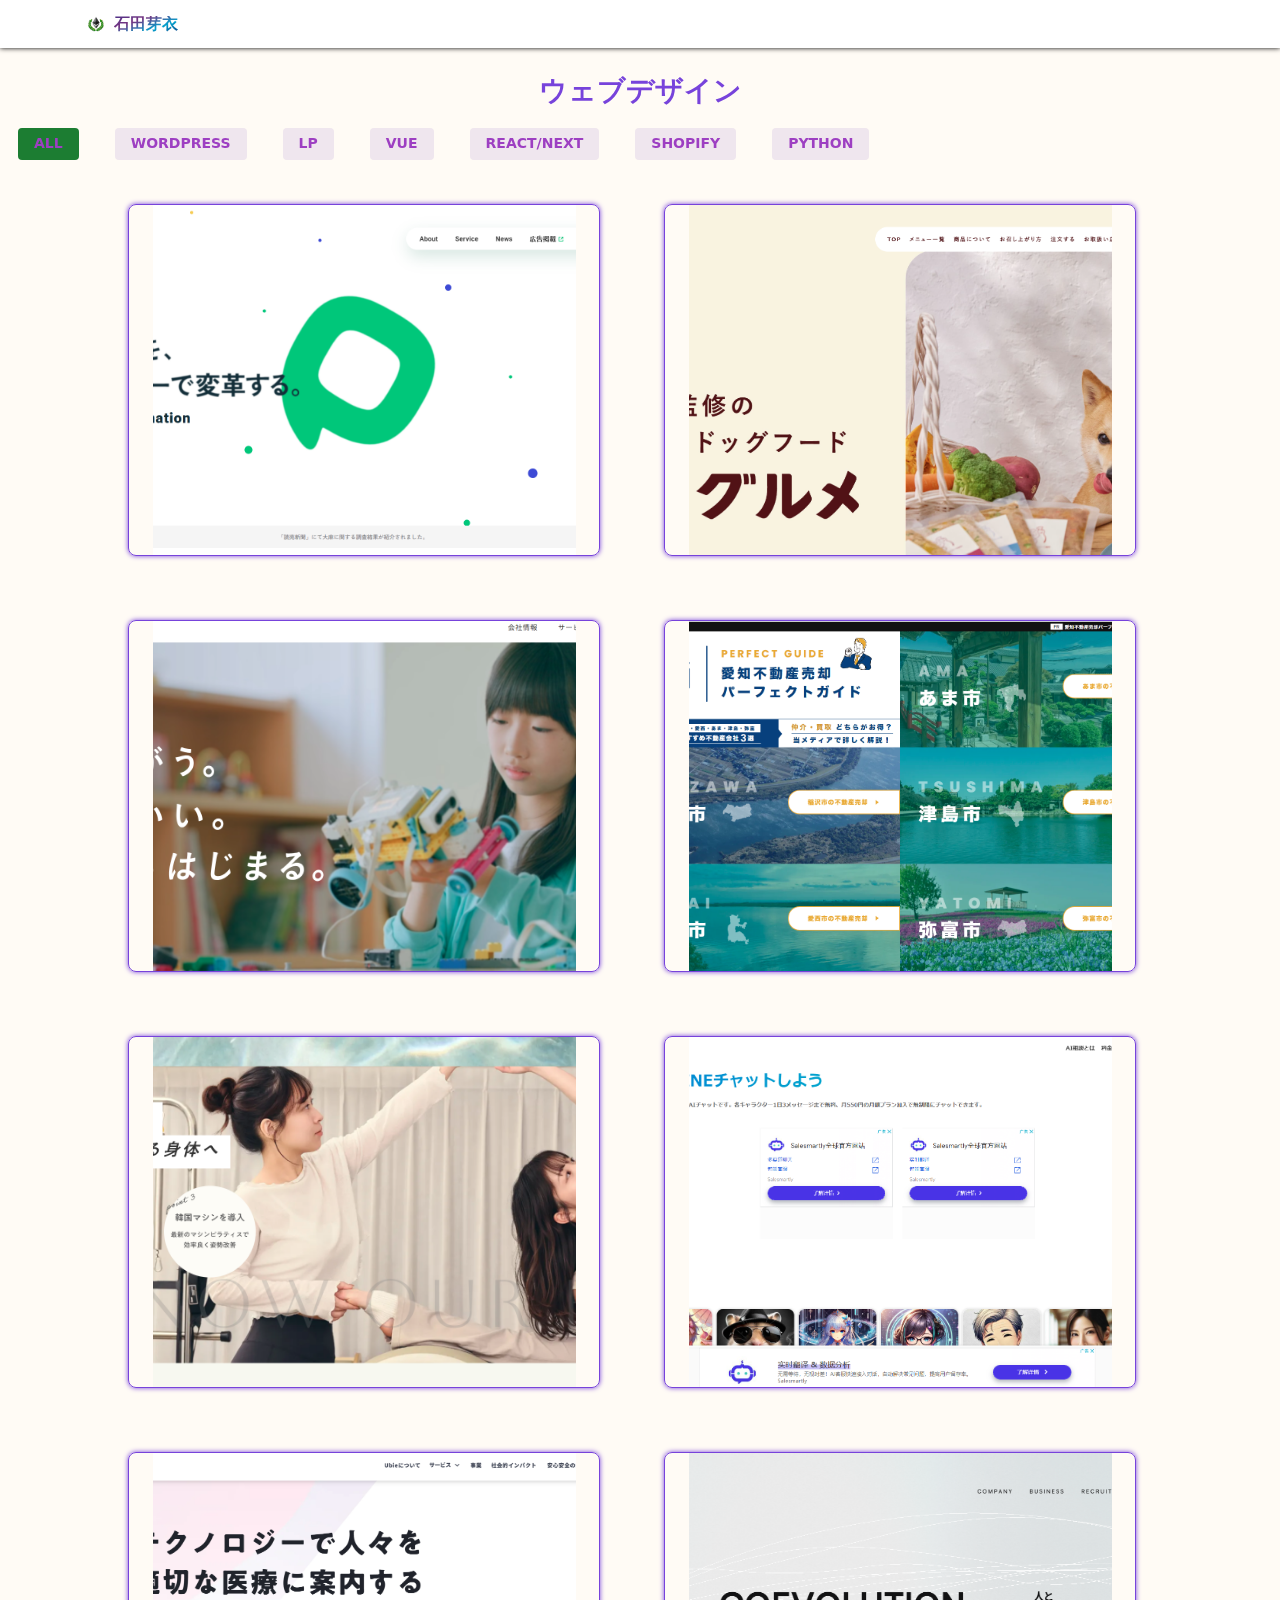
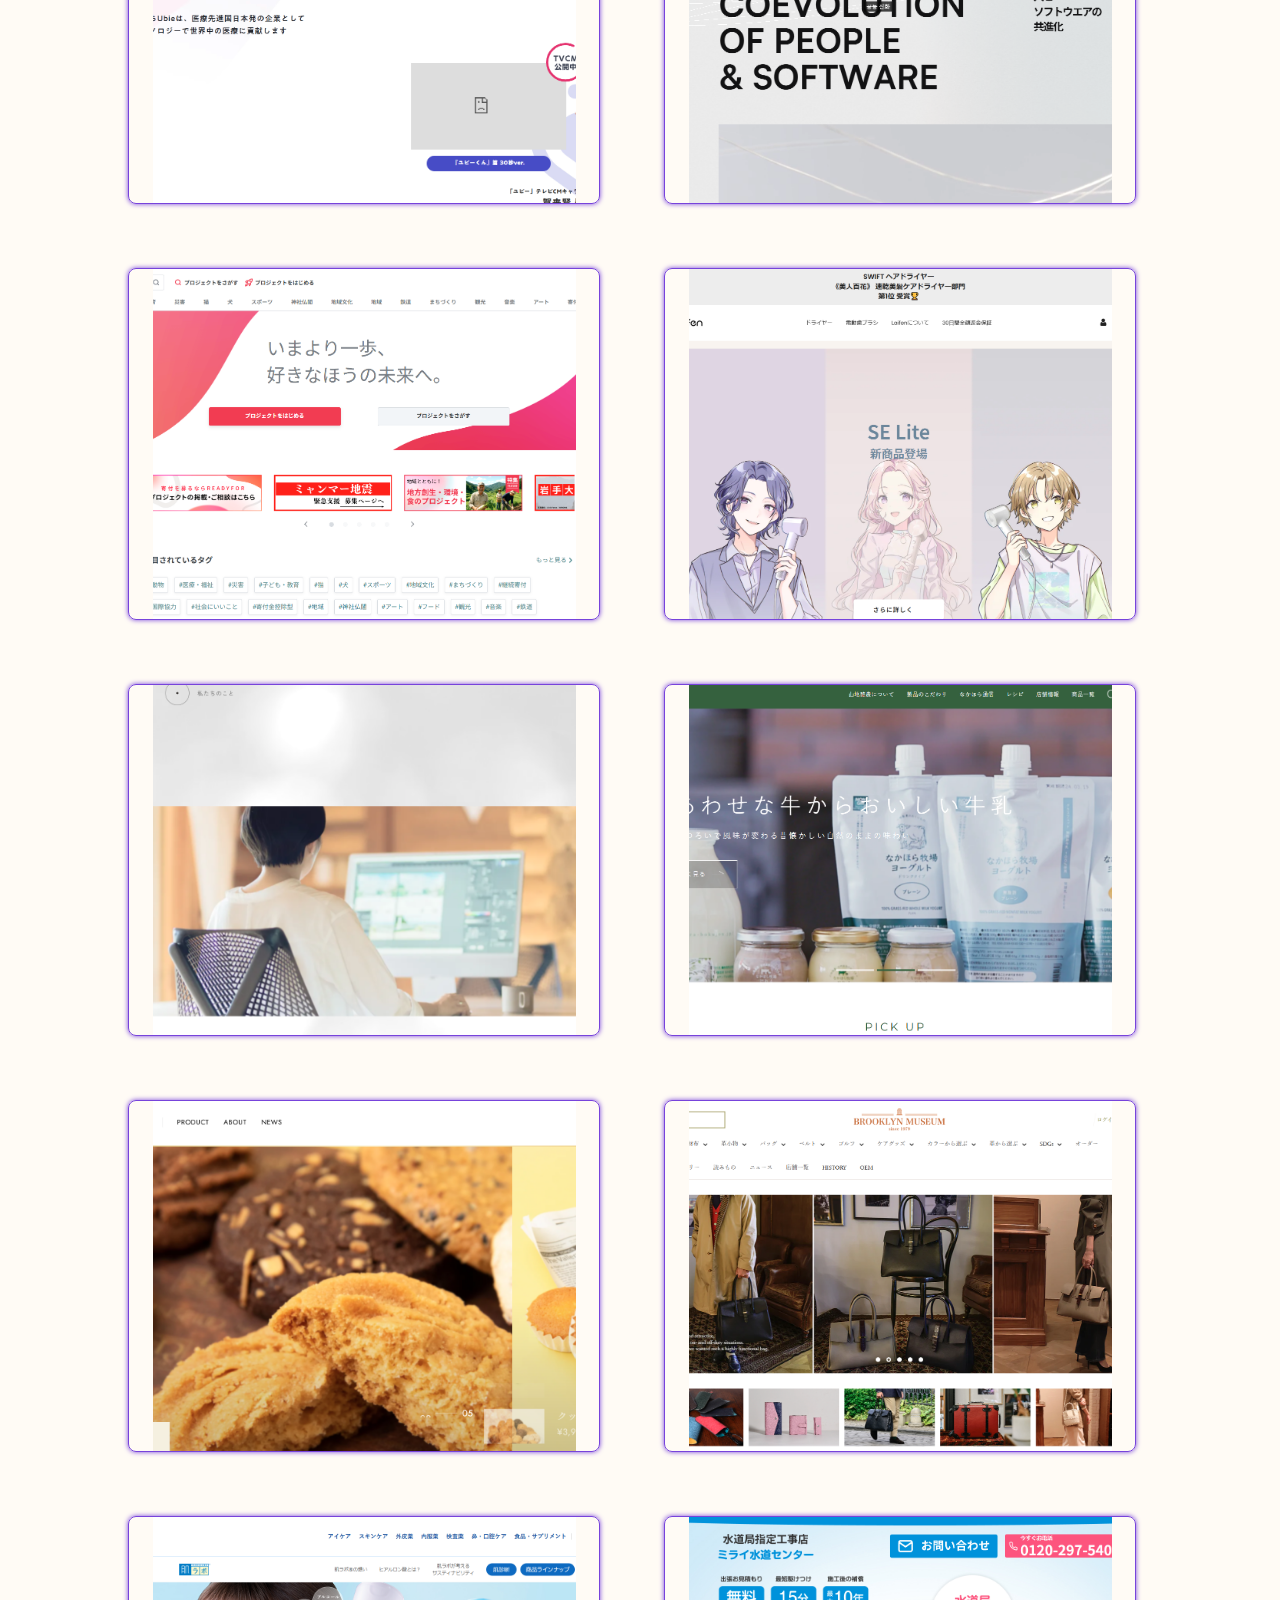
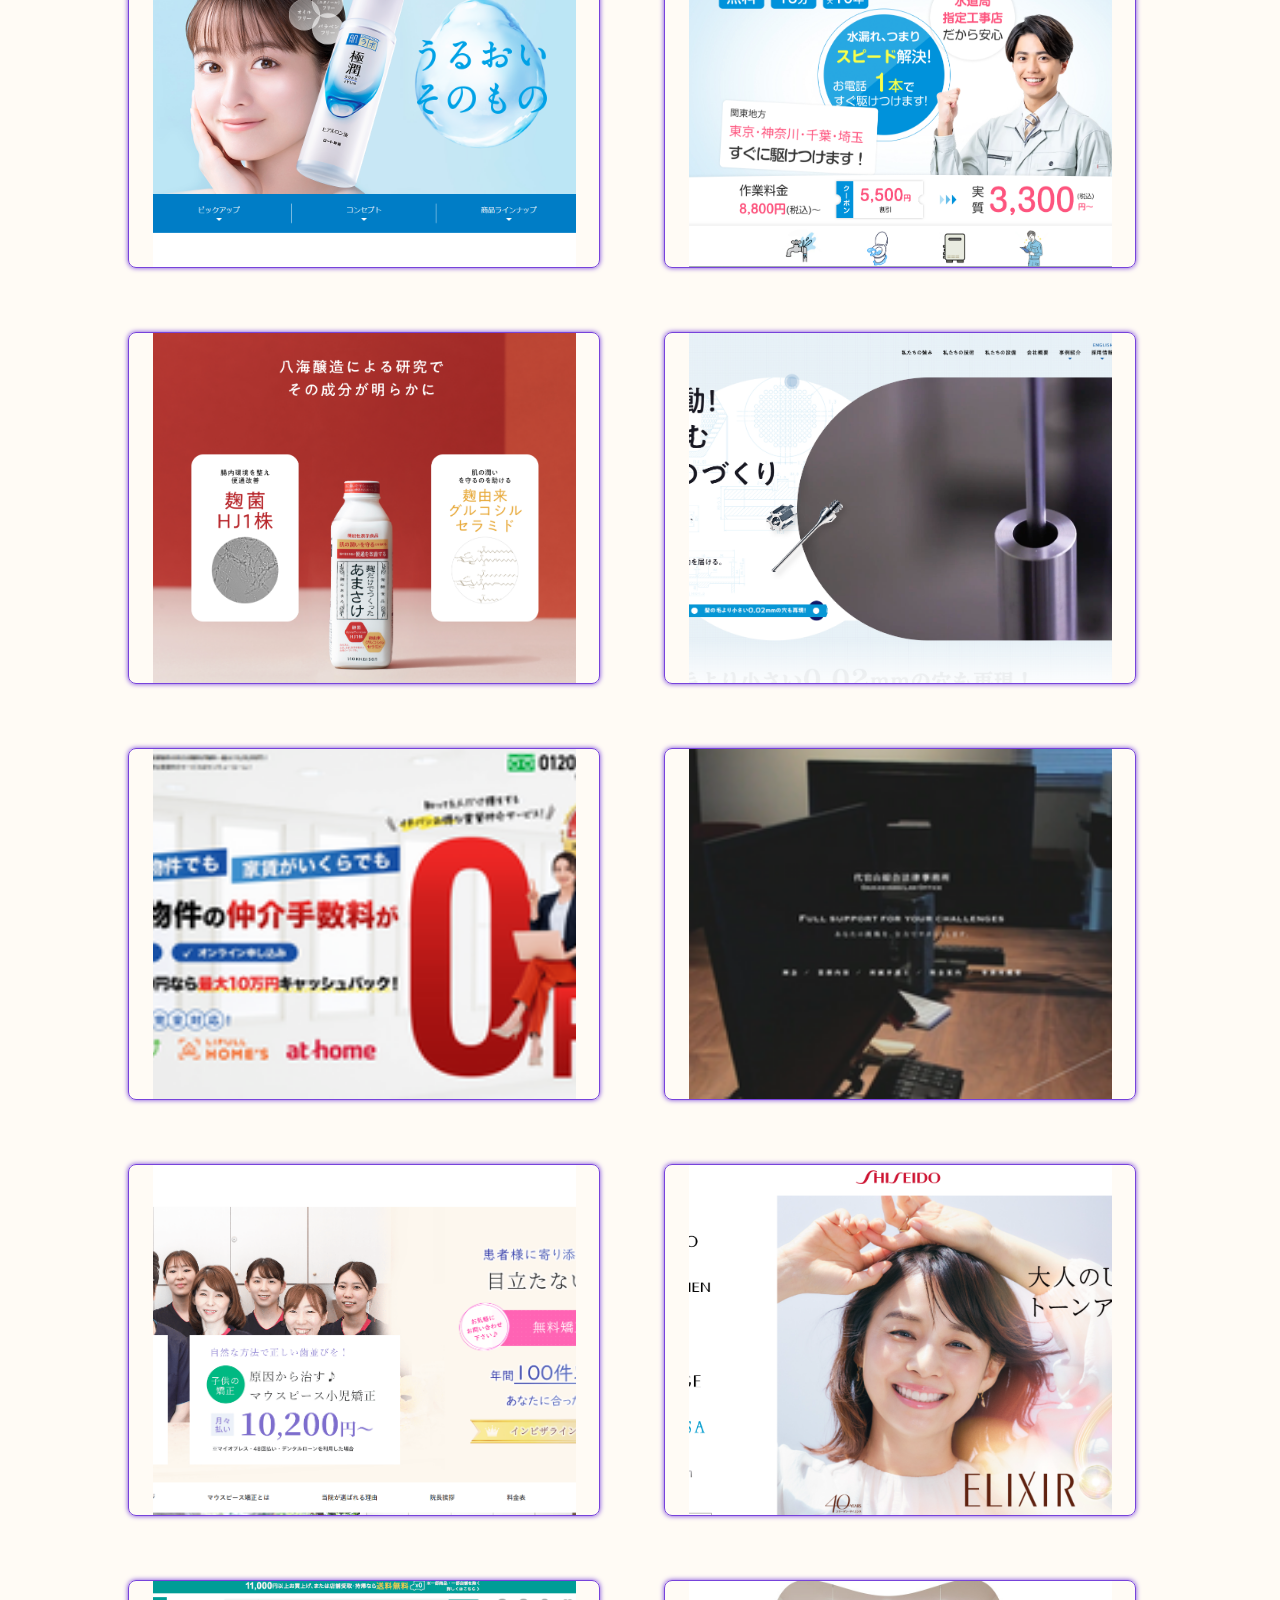
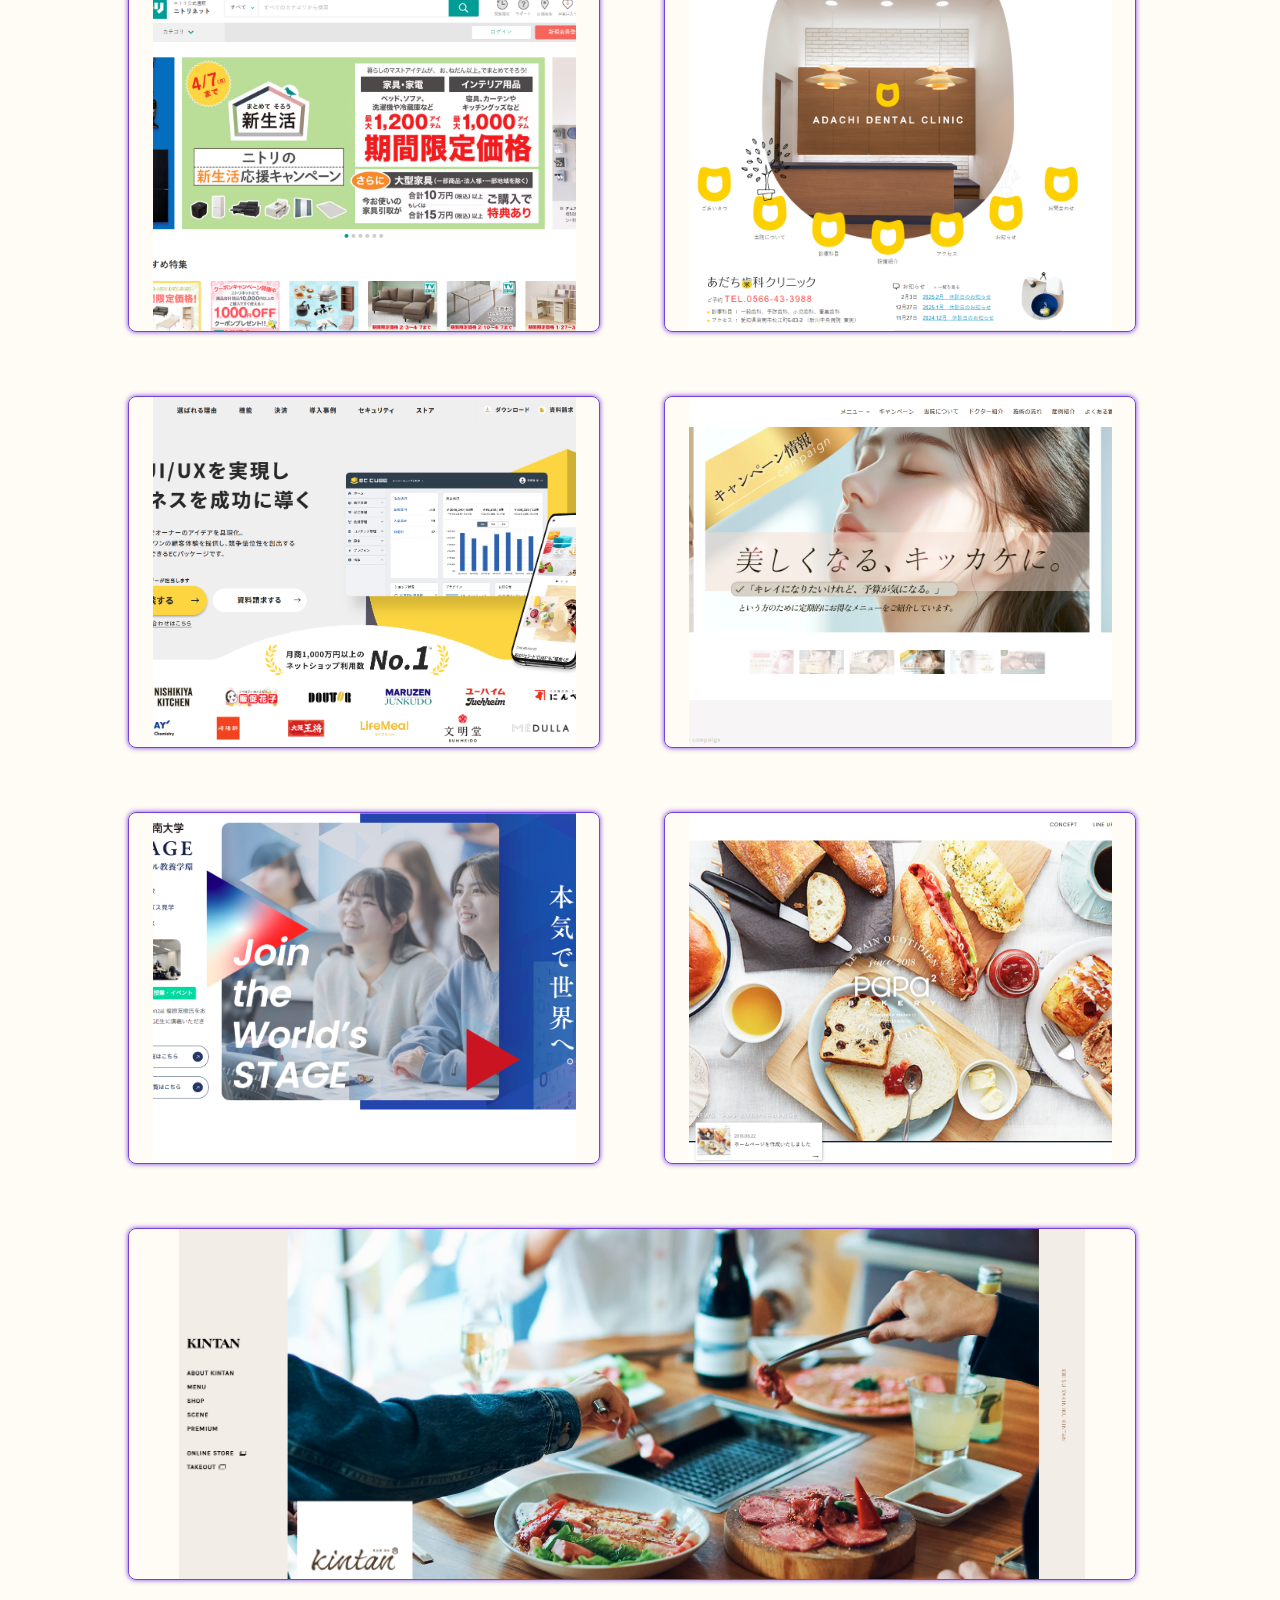
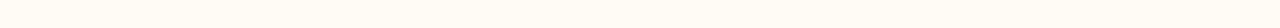
<file: Frontend.html>
<!DOCTYPE html>
<html lang="en">
<head>
    <meta charset="UTF-8">
    <meta http-equiv="X-UA-Compatible" content="IE=edge">
    <meta name="viewport" content="width=device-width, initial-scale=1.0">
    <title>ポートフォリオウェブサイト</title>
      <!--Main CSS-->
      <link rel="stylesheet" href="assets/CSS/Lp.css">
      <link rel="shortcut icon" href="assets/IMG/favicon .png" type="image/x-icon">
</head>
<body>
     <!--Header Section-->
     <header>

        <nav class="nav">
            <div class="nav-container">
                <a href="./index.html" class="nav-brand">
                    <img src="assets/IMG/favicon .png" alt="logo">
                    <h2>石田<span>芽衣</span></h2>
                    <button id="darkModeToggle" class="dark-togler"><i class="fa-solid fa-moon"></i></button>
                </a>
               
        </nav>
    </header>
    <!--Header Section End-->
    <!--Project Section-->
    <div class="main-project">
        <div class="main-Section-heading">
            <h2>ウェブデザイン</h2>
        </div>

        <ul id="portfolio-flters">
            <li data-filter="*" class="filter-active">All</li>
            <li data-filter=".filter-wordpress">WordPress</li>
            <li data-filter=".filter-LP">LP</li>
            <li data-filter=".filter-vue">Vue</li>
            <li data-filter=".filter-react">React/Next</li>
            <li data-filter=".filter-shopify">Shopify</li>
            <li data-filter=".filter-python">Python</li>
        </ul>

        <div class="main-project-inner">
            <div class="main-project-div">

                <div class="main-project-div-inner filter-vue" data-set="Vue">
                    <div class="main-project-div-inner-img">
                        <img src="assets/IMG/Vue,Nuxt/httpscorp.penmark.jp.png" alt="">
                    </div>
                    <div class="main-project-div-inner-data">
                        <div class="main-project-div-inner-data-h2">
                            <h2>「Penmark」のコーポレートサイト</h2>
                        </div>
                        <div class="main-project-div-inner-data-caption">
                            <p>明るいグラフィックと色使いで親しみやすさと活気を演出しつつ、

                                クリーン＆構造化されたレイアウトで信頼感と情報の視認性を両立。
                                
                                特に、**「サービスイメージ→実利用UI→実績数値」**の順でユーザーの納得を誘導する、スマートな導線設計が光ります。 </p>
                        </div>
                        <div class="main-project-div-inner-data-btn">
                            <a href="https://corp.penmark.jp/"><button>さらに詳しく</button></a>
                        </div>
                    </div>
                </div>

                <div class="main-project-div-inner filter-vue" data-set="Vue">
                    <div class="main-project-div-inner-img">
                        <img src="assets/IMG/Vue,Nuxt/v1.png" alt="">
                    </div>
                    <div class="main-project-div-inner-data">
                        <div class="main-project-div-inner-data-h2">
                            <h2>「CoCoGourmet」の公式英語サイト</h2>
                        </div>
                        <div class="main-project-div-inner-data-caption">
                            <p>暖かさ+安心感 自然素材イメージの色合いで、個用の手作りフードに似合います。
                                情報の明確性の読みやすさに焦点を当てたテキストと画像レイアウト、
                                導線最適化購入・FAQ・商品メニューへのアクセスが直感的に設計された。
                                ブランドに合ったUI自然派・安心感・品質の三拍子が視覚スタイルにも反映されている。</p>
                        </div>
                        <div class="main-project-div-inner-data-btn">
                            <a href="https://coco-gourmet.com/"><button>さらに詳しく</button></a>
                        </div>
                    </div>
                </div>
                <div class="main-project-div-inner filter-vue" data-set="Vue">
                    <div class="main-project-div-inner-img">
                        <img src="assets/IMG/Vue,Nuxt/httpslitalico.co.jp.png" alt="">
                    </div>
                    <div class="main-project-div-inner-data">
                        <div class="main-project-div-inner-data-h2">
                            <h2>「LITALICO」のコーポレートサイト</h2>
                        </div>
                        <div class="main-project-div-inner-data-caption">
                            <p>ミッション・理念が“人を中心”に設計された構成とビジュアルで直感的に伝わる。

                                多彩なアクセントカラーを用いて親しみや包摂性を演出しつつ、白背景と整然としたレイアウトで信頼感と清潔感を両立。
                                
                                ビジネス特徴である「実店舗 × ICT × メディア」の複合サービスも、画面のスクリーンショットや要素配置で巧みに構造化。</p>
                        </div>
                        <div class="main-project-div-inner-data-btn">
                            <a href="https://litalico.co.jp/"><button>さらに詳しく</button></a>
                        </div>
                    </div>
                </div>

                <div class="main-project-div-inner filter-vue" data-set="Vue">
                    <div class="main-project-div-inner-img">
                        <img src="assets/IMG/Vue,Nuxt/v4.png" alt="">
                    </div>
                    <div class="main-project-div-inner-data">
                        <div class="main-project-div-inner-data-h2">
                            <h2>愛知の不動産売買サイト</h2>
                        </div>
                        <div class="main-project-div-inner-data-caption">
                            <p>信頼性と使いやすさの両立：淡基調＋落ち着いたアクセントカラー</p>
                        </div>
                        <div class="main-project-div-inner-data-btn">
                            <a href="https://aichiarea-realestatesale.net/"><button>さらに詳しく</button></a>
                        </div>
                    </div>
                </div>

                <div class="main-project-div-inner filter-vue" data-set="Vue">
                    <div class="main-project-div-inner-img">
                        <img src="assets/IMG/Vue,Nuxt/v5.png" alt="">
                    </div>
                    <div class="main-project-div-inner-data">
                        <div class="main-project-div-inner-data-h2">
                            <h2>「Medy Pilates」のウェブサイト</h2>
                        </div>
                        <div class="main-project-div-inner-data-caption">
                            <p>リッチなファーストビューとミニマリストデザインの組み合わせで、ラグジュアリー感と清潔感を両立
                                ユーザーの視線を全般的に把握し、スクロール後は順序設定した情報導線で申請に導く設計をしています。
                                
                                自宅でスタジオに行く前の期待感をビジュアルと空間設計で先取りできるデザインです。</p>
                        </div>
                        <div class="main-project-div-inner-data-btn">
                            <a href="https://medy-pilates.com/"><button>さらに詳しく</button></a>
                        </div>
                    </div>
                </div>
                <div class="main-project-div-inner filter-vue" data-set="Vue">
                    <div class="main-project-div-inner-img">
                        <img src="assets/IMG/Vue,Nuxt/v7.png" alt="">
                    </div>
                    <div class="main-project-div-inner-data">
                        <div class="main-project-div-inner-data-h2">
                            <h2>AI相談サイト</h2>
                        </div>
                        <div class="main-project-div-inner-data-caption">
                            <p>親しみやすくポップな印象ながら、強調配色でAIチャット相談のエッジ感も両立。

                                インフォグラフィカルなUI構成で、「まず何から相談する？」という選びやすさが主軸。
                                
                                ファーストビューで即理解＆導線構造が明確で、コンバージョン設計が意図的に組まれています。</p>
                        </div>
                        <div class="main-project-div-inner-data-btn">
                            <a href="https://aisodan.com/#google_vignette"><button>さらに詳しく</button></a>
                        </div>
                    </div>
                </div>

                <div class="main-project-div-inner filter-react" data-set="React">
                    <div class="main-project-div-inner-img">
                        <img src="assets/IMG/React,Next/n1.png" alt="">
                    </div>
                    <div class="main-project-div-inner-data">
                        <div class="main-project-div-inner-data-h2">
                            <h2> Nextサイト </h2>
                        </div>
                        <div class="main-project-div-inner-data-caption">
                            <p>特徴：柔らかさ＋テクノロジー感が融合したデザイン。

                                構成のわかりやすさやUXにも注力しており、特にフォームやLPデザインが秀逸です。</p>
                        </div>
                        <div class="main-project-div-inner-data-btn">
                            <a href="https://ubie.life/"><button>さらに詳しく</button></a>
                        </div>
                    </div>
                </div>
                <div class="main-project-div-inner filter-react" data-set="React">
                    <div class="main-project-div-inner-img">
                        <img src="assets/IMG/React,Next/n2.png" alt="">
                    </div>
                    <div class="main-project-div-inner-data">
                        <div class="main-project-div-inner-data-h2">
                            <h2> Nextサイト</h2>
                        </div>
                        <div class="main-project-div-inner-data-caption">
                            <p>特徴：AIを扱うテック企業。直線的・グラデーション的なビジュアル、洗練された動き。

                                技術感 × 洗練 × シンプルナビゲーション</p>
                        </div>
                        <div class="main-project-div-inner-data-btn">
                            <a href="https://www.pkshatech.com/"><button>さらに詳しく</button></a>
                        </div>
                    </div>
                </div>
                <div class="main-project-div-inner filter-react" data-set="React">
                    <div class="main-project-div-inner-img">
                        <img src="assets/IMG/React,Next/r4-1.png" alt="">
                    </div>
                    <div class="main-project-div-inner-data">
                        <div class="main-project-div-inner-data-h2">
                            <h2> Readyfor（レディフォー） のウェブサイト</h2>
                        </div>
                        <div class="main-project-div-inner-data-caption">
                            <p>Readyfor.jp は、誠実さ・共感・行動を促すUI設計に重きを置いたサイトです。多くの支援を得るために「信頼感を醸成しつつ、行動しやすい導線設計」が巧みに整えられています。</p>
                        </div>
                        <div class="main-project-div-inner-data-btn">
                            <a href="https://readyfor.jp/"><button>さらに詳しく</button></a>
                        </div>
                    </div>
                </div>

                <div class="main-project-div-inner filter-react" data-set="React">
                    <div class="main-project-div-inner-img">
                        <img src="assets/IMG/React,Next/r1.png" alt="">
                    </div>
                    <div class="main-project-div-inner-data">
                        <div class="main-project-div-inner-data-h2">
                            <h2>Laifen（ライフェン）」の日本公式サイト</h2>
                        </div>
                        <div class="main-project-div-inner-data-caption">
                            <p>このサイトは、DysonやAnkerといったブランドと同様に、テクノロジーに精通し、デザインに敏感な消費者向けに作られた、プレミアムでミニマルなデザイン美学を反映しています。</p>
                        </div>
                        <div class="main-project-div-inner-data-btn">
                            <a href="https://jp.laifentech.com/"><button>さらに詳しく</button></a>
                        </div>
                    </div>
                </div>
                <div class="main-project-div-inner filter-react" data-set="React">
                    <div class="main-project-div-inner-img">
                        <img src="assets/IMG/React,Next/httpswww.mitonedesign.jp.png" alt="">
                    </div>
                    <div class="main-project-div-inner-data">
                        <div class="main-project-div-inner-data-h2">
                            <h2>ミトネデザイン公式サイト</h2>
                        </div>
                        <div class="main-project-div-inner-data-caption">
                            <p>自然体・温かみ・誠実さを大切にしたブランディングサイト,

                                「デザイン会社らしくない」静かな表現で信頼感と人間味を伝えている,
                                
                                地域と人に寄り添った、ゆっくり読ませる構成と文章設計</p>
                        </div>
                        <div class="main-project-div-inner-data-btn">
                            <a href="https://www.mitonedesign.jp/"><button>さらに詳しく</button></a>
                        </div>
                    </div>
                </div>

                
                <div class="main-project-div-inner filter-shopify" data-set="Shopify">
                    <div class="main-project-div-inner-img">
                        <img src="assets/IMG/shopify/httpsnakahora-bokujou.jp.png" alt="">
                    </div>
                    <div class="main-project-div-inner-data">
                        <div class="main-project-div-inner-data-h2">
                            <h2>Shopifyサイト</h2>
                        </div>
                        <div class="main-project-div-inner-data-caption">
                            <p>すっきりとしたインターフェースと詳細な商品説明が提供されており、日本のファッション愛好家にとって素晴らしいショッピング体験を提供します。</p>
                        </div>
                        <div class="main-project-div-inner-data-btn">
                            <a href="https://nakahora-bokujou.jp/"><button>さらに詳しく</button></a>
                        </div>
                    </div>
                </div>
                
                <div class="main-project-div-inner filter-shopify" data-set="Shopify">
                    <div class="main-project-div-inner-img">
                        <img src="assets/IMG/shopify/httpsp-kinseido.com.png" alt="">
                    </div>
                    <div class="main-project-div-inner-data">
                        <div class="main-project-div-inner-data-h2">
                            <h2>Shopifyサイト</h2>
                        </div>
                        <div class="main-project-div-inner-data-caption">
                            <p>すっきりとしたインターフェースと詳細な商品説明が提供されており、日本のファッション愛好家にとって素晴らしいショッピング体験を提供します。</p>
                        </div>
                        <div class="main-project-div-inner-data-btn">
                            <a href="https://p-kinseido.com/"><button>さらに詳しく</button></a>
                        </div>
                    </div>
                </div>
                <div class="main-project-div-inner filter-shopify"  data-set="Shopify">
                    <div class="main-project-div-inner-img">
                        <img src="assets/IMG/shopify/shopy1.png" alt="">
                    </div>
                    <div class="main-project-div-inner-data">
                        <div class="main-project-div-inner-data-h2">
                            <h2>Shopifyサイト</h2>
                        </div>
                        <div class="main-project-div-inner-data-caption">
                            <p>管理画面の構成にも配慮し、運用後の更新作業が最小限で済むよう工夫 , 
                                SEO内部施策の徹底とページ表示速度の最適化により、検索順位の向上とユーザビリティを両立</p>
                        </div>
                        <div class="main-project-div-inner-data-btn">
                            <a href="https://brooklyn.co.jp/"><button>さらに詳しく</button></a>
                        </div>
                    </div>
                </div>

                <div class="main-project-div-inner filter-LP" data-set="LP">
                    <div class="main-project-div-inner-img">
                        <img src="assets/IMG/LP/1.png" alt="">
                    </div>
                    <div class="main-project-div-inner-data">
                        <div class="main-project-div-inner-data-h2">
                            <h2>LPサイト</h2>
                        </div>
                        <div class="main-project-div-inner-data-caption">
                            <p>「肌ラボ®」は“シンプルだけど信頼できる実力”を感じさせる、無駄のない洗練された設計が特徴です。製薬会社ならではの安心感と清潔感、そして環境に配慮する姿勢がサイト全体から伝わります。</p>
                        </div>
                        <div class="main-project-div-inner-data-btn">
                            <a href="https://jp.rohto.com/hadalabo"><button>さらに詳しく</button></a>
                        </div>
                    </div>
                </div>

                <div class="main-project-div-inner filter-LP"  data-set="LP">
                    <div class="main-project-div-inner-img">
                        <img src="assets/IMG/LP/lp1-1.png" alt="">
                    </div>
                    <div class="main-project-div-inner-data">
                        <div class="main-project-div-inner-data-h2">
                            <h2>LPサイト</h2>
                        </div>
                        <div class="main-project-div-inner-data-caption">
                            <p>ミライ水道センターのサイトは、水まわりトラブルに対応する信頼性と即時対応力を視覚・構成・導線を通じて明確に伝える設計です。実作業の写真、Q&A、問い合わせ導線が上手く配置されており、**「困ったときすぐ頼れる」**印象を醸成しています。</p>
                        </div>
                        <div class="main-project-div-inner-data-btn">
                            <a href="https://miraisuidou.jp/"><button>さらに詳しく</button></a>
                        </div>
                    </div>
                </div>

                <div class="main-project-div-inner filter-LP"  data-set="LP">
                    <div class="main-project-div-inner-img">
                        <img src="assets/IMG/LP/lp2-1.png" alt="">
                    </div>
                    <div class="main-project-div-inner-data">
                        <div class="main-project-div-inner-data-h2">
                            <h2>LPサイト</h2>
                        </div>
                        <div class="main-project-div-inner-data-caption">
                            <p>このWebサイトは、「健康にいい甘酒」を伝えるブランドストーリーや機能性を、視覚的・情報的に整然と伝えるスタイルが秀逸です。</p>
                        </div>
                        <div class="main-project-div-inner-data-btn">
                            <a href="https://www.amasake.jp/"><button>さらに詳しく</button></a>
                        </div>
                    </div>
                </div>

                <div class="main-project-div-inner filter-wordpress"  data-set="wordpress">
                    <div class="main-project-div-inner-img">
                        <img src="./assets/IMG/wordpress/w1.png" alt="">
                    </div>
                    <div class="main-project-div-inner-data">
                        <div class="main-project-div-inner-data-h2">
                            <h2>企業サイト制作</h2>
                        </div>
                        <div class="main-project-div-inner-data-caption">
                            <p>Next.jsとTypeScriptで実装し、SCSSでスタイル設計。
                                WordPressをHeadless化し、更新性と表示速度を両立しました。</p>
                        </div>
                        <div class="main-project-div-inner-data-btn">
                            <a href="https://www.kk-dainichi.co.jp/"><button>さらに詳しく</button></a>
                        </div>
                    </div>
                </div>

                

                <div class="main-project-div-inner filter-wordpress"  data-set="wordpress">
                    <div class="main-project-div-inner-img">
                        <img src="./assets/IMG/wordpress/w2.png" alt="">
                    </div>
                    <div class="main-project-div-inner-data">
                        <div class="main-project-div-inner-data-h2">
                            <h2>不動産管理業の自社ウェブサイト制作</h2>
                        </div>
                        <div class="main-project-div-inner-data-caption">
                            <p>不動産仲介サービスのコーポレートサイト制作を担当し、企画から実装、品質管理まで一貫して携わりました。モバイルファーストのUI設計で使いやすさを追求し、WordPressを活用してクライアントが簡単に更新できる管理画面を構築。</p>
                        </div>
                        <div class="main-project-div-inner-data-btn">
                            <a href="https://39room.com/"><button>さらに詳しく</button></a>
                        </div>
                    </div>
                </div>

                <div class="main-project-div-inner filter-wordpress"  data-set="wordpress">
                    <div class="main-project-div-inner-img">
                        <img src="./assets/IMG/wordpress/w3.png" alt="">
                    </div>
                    <div class="main-project-div-inner-data">
                        <div class="main-project-div-inner-data-h2">
                            <h2>資生堂の公式ウェブサイト</h2>
                        </div>
                        <div class="main-project-div-inner-data-caption">
                            <p>法律事務所としての「信頼感・誠実さ・清潔感」を意識したデザインと動線設計を行いました。
                                更新が必要なコンテンツ（お知らせ・スタッフ情報等）はNorenで簡単に管理できるように構築しています。</p>
                        </div>
                        <div class="main-project-div-inner-data-btn">
                            <a href="https://daikanyamalaw.com/"><button>さらに詳しく</button></a>
                        </div>
                    </div>
                </div>

                <div class="main-project-div-inner filter-wordpress"  data-set="wordpress">
                    <div class="main-project-div-inner-img">
                        <img src="./assets/IMG/wordpress/w5.png" alt="">
                    </div>
                    <div class="main-project-div-inner-data">
                        <div class="main-project-div-inner-data-h2">
                            <h2>クリニックサイト</h2>
                        </div>
                        <div class="main-project-div-inner-data-caption">
                            <p>信頼感、柔らかさ、おなじみを重視したデザイン, 

                                暖かいベージュ系の背景+ホワイトベース , 
                                
                                トーンは清潔で柔らかく、やや女性用 , 
                                
                                </p>
                        </div>
                        <div class="main-project-div-inner-data-btn">
                            <a href="https://kyousei-yokohama.net/"><button>さらに詳しく</button></a>
                        </div>
                    </div>
                </div>
                
                <div class="main-project-div-inner filter-wordpress"  data-set="wordpress">
                    <div class="main-project-div-inner-img">
                        <img src="assets/IMG/wordpress/httpswww.shiseido.co.jp.png" alt="">
                    </div>
                    <div class="main-project-div-inner-data">
                        <div class="main-project-div-inner-data-h2">
                            <h2>「Unipos」の公式サイト</h2>
                        </div>
                        <div class="main-project-div-inner-data-caption">
                            <p>1872年に東京・銀座で創業された、日本で最も歴史のある化粧品ブランドの一つである資生堂の公式サイト。</p>
                        </div>
                        <div class="main-project-div-inner-data-btn">
                            <a href="https://www.shiseido.co.jp/"><button>さらに詳しく</button></a>
                        </div>
                    </div>
                </div>
                <div class="main-project-div-inner filter-wordpress"  data-set="wordpress">
                    <div class="main-project-div-inner-img">
                        <img src="assets/IMG/wordpress/httpswww.nitori-net.jpec.png" alt="">
                    </div>
                    <div class="main-project-div-inner-data">
                        <div class="main-project-div-inner-data-h2">
                            <h2>ニトリ（Nitori）の公式通販サイト</h2>
                        </div>
                        <div class="main-project-div-inner-data-caption">
                            <p>清潔感と信頼感あるカラー設計、直感的で利用しやすいUI構造、

                                実用重視の機能性</p>
                        </div>
                        <div class="main-project-div-inner-data-btn">
                            <a href="https://www.nitori-net.jpec/"><button>さらに詳しく</button></a>
                        </div>
                    </div>
                </div>

                <div class="main-project-div-inner filter-wordpress"  data-set="wordpress">
                    <div class="main-project-div-inner-img">
                        <img src="assets/IMG/wordpress/httpswww.adachidc.jp.png" alt="">
                    </div>
                    <div class="main-project-div-inner-data">
                        <div class="main-project-div-inner-data-h2">
                            <h2>足立歯科クリニック</h2>
                        </div>
                        <div class="main-project-div-inner-data-caption">
                            <p>清潔感あるベースに温かみあるカラーと写真で、親しみやすさ×信頼感を両立。</p>
                        </div>
                        <div class="main-project-div-inner-data-btn">
                            <a href="https://www.adachidc.jp/"><button>さらに詳しく</button></a>
                        </div>
                    </div>
                </div>

                <div class="main-project-div-inner filter-wordpress"  data-set="wordpress">
                    <div class="main-project-div-inner-img">
                        <img src="assets/IMG/wordpress/w6.png" alt="">
                    </div>
                    <div class="main-project-div-inner-data">
                        <div class="main-project-div-inner-data-h2">
                            <h2>WordPressサイト</h2>
                        </div>
                        <div class="main-project-div-inner-data-caption">
                            <p>BtoCもBtoBも、オンリーワンの顧客体験を提供し、競争優位性を創出する
                                理想のサイト構築が実現できるECパッケージです。</p>
                        </div>
                        <div class="main-project-div-inner-data-btn">
                            <a href="https://www.ec-cube.net/"><button>さらに詳しく</button></a>
                        </div>
                    </div>
                </div>
                <div class="main-project-div-inner filter-wordpress"  data-set="wordpress">
                    <div class="main-project-div-inner-img">
                        <img src="assets/IMG/wordpress/w7.png" alt="">
                    </div>
                    <div class="main-project-div-inner-data">
                        <div class="main-project-div-inner-data-h2">
                            <h2>「MEMOTO CLINIC 名古屋」のサイト</h2>
                        </div>
                        <div class="main-project-div-inner-data-caption">
                            <p>温かみある色使い × 清潔感のある構成で、“美容医療”にふさわしい上品で安心感のあるサイトデザイン。

                                写真とテキストがバランス良く、高齢層〜若年層まで広く受け入れやすいUI.</p>
                        </div>
                        <div class="main-project-div-inner-data-btn">
                            <a href="https://nagoya-memoto.jp/"><button>さらに詳しく</button></a>
                        </div>
                    </div>
                </div>
                <div class="main-project-div-inner filter-wordpress"  data-set="wordpress">
                    <div class="main-project-div-inner-img">
                        <img src="./assets/IMG/wordpress/w8.png" alt="">
                    </div>
                    <div class="main-project-div-inner-data">
                        <div class="main-project-div-inner-data-h2">
                            <h2> 甲南大学 学部紹介ページ</h2>
                        </div>
                        <div class="main-project-div-inner-data-caption">
                            <p>WordPress＋CMSでニュースや留学レポート等の更新性を高めています </p>
                        </div>
                        <div class="main-project-div-inner-data-btn">
                            <a href="https://www.konan-u.ac.jp/faculty/stage/"><button>さらに詳しく</button></a>
                        </div>
                    </div>
                </div>
                <div class="main-project-div-inner filter-wordpress"  data-set="wordpress">
                    <div class="main-project-div-inner-img">
                        <img src="./assets/IMG/wordpress/w9.png" alt="">
                    </div>
                    <div class="main-project-div-inner-data">
                        <div class="main-project-div-inner-data-h2">
                            <h2> パパパパベーカリー（東三国）</h2>
                        </div>
                        <div class="main-project-div-inner-data-caption">
                            <p>特徴：

                                スライドショー＋スタッフ写真で「店の雰囲気」を伝える構成  </p>
                        </div>
                        <div class="main-project-div-inner-data-btn">
                            <a href="http://papa2.jp/"><button>さらに詳しく</button></a>
                        </div>
                    </div>
                </div>
                <div class="main-project-div-inner filter-wordpress"  data-set="wordpress">
                    <div class="main-project-div-inner-img">
                        <img src="./assets/IMG/wordpress/w10.png" alt="">
                    </div>
                    <div class="main-project-div-inner-data">
                        <div class="main-project-div-inner-data-h2">
                            <h2> KINTAN（焼肉）</h2>
                        </div>
                        <div class="main-project-div-inner-data-caption">
                            <p>特徴：ノングリッドで遊び心あるレイアウト、余白と写真で高級感と臨場感を調和 </p>
                        </div>
                        <div class="main-project-div-inner-data-btn">
                            <a href="https://kintan.restaurant/"><button>さらに詳しく</button></a>
                        </div>
                    </div>
                </div>
            </div>
        </div>
    </div>
    <!--Project Section End-->
</body>
<!-- <script src="./assets//JS/jquery//jquery.min.js"></script> -->
<!-- <script src="assets/JS/isotope-layout/isotope.pkgd.min.js"></script> -->
<script src="./assets/JS/frontFilter.js"></script>
</html>
</file>
<file: assets/CSS/Lp.css>
@import url("https://fonts.googleapis.com/css2?family=Poppins:wght@400;600;700&display=swap");

* {
    margin: 0;
    padding: 0;
    box-sizing: border-box;
    font-family: system-ui, -apple-system, BlinkMacSystemFont, 'Segoe UI', Roboto, Oxygen, Ubuntu, Cantarell, 'Open Sans', 'Helvetica Neue', sans-serif, Poppins;
}

a {
    text-decoration: var(--inherit);
    color: var(--inherit);
}

h1,
h2,
h3,
h4,
h5,
h6 {
    font-size: inherit;
    color: inherit;
}

html {
    scroll-behavior: smooth;
}

body {
    background: var(--background);
    color: var(---text-color);
    transition: .5s ease-in;
}

body.dark {
    /*Dark Colors*/
    transition: .5s ease-in;
    background: var(--background);
    color: var(---text-color);
    ---main-color: #14ff6a !important;
    ---text-color: #ffffff;
    --nav-brand: var(---main-color);
    --nav-color: #27313f;
    --nav-bg:#000000a8;
    --header-shadow: var(---main-color);
    ---header-text-color: #fbfbfb;
    ---main-work: #000000ac;
    ---main-work-hover: #ffffff;
    ---main-work-hover-text: #000000;
    ---main-work-btn-hover-bg: #000000;
    --footer-bg: #1d2f4b;
    ---footer-text-color-main: #d8d5d5;
    --footer-hover: var(---main-color);
    ---footer-heading-color: #a4a2a2;
    ---border-color: #020202;
    --border: 1px solid #000000;
    --box-shadow: 0px 1px 5px var(---main-color);
    --background: #343F4F;
    ---scroolbar-color: #1b1c1c;
    --scroolbar-thumb-color: #fffafa;
}

:root {
    ---border-radius: .25rem;
    ---padding: 1rem;
    --padding-top-buttom: 2rem 0;
    ---gap: 1rem;
    --gap: .5rem;
    ---border-size: 1px;
    --flex: flex !important;
    --none: none;
    --column: column;
    --center: center;
    --space-evenly: space-evenly;
    --space-betweeen: space-between;
    --flex-wrap: wrap;
    --inherit: inherit;
    --font-weight: 500;
    /*Lights Colors*/
    ---main-color: #7743DB !important;
    --background: #FFFBF5;
    ---text-color: #000000;
    --nav-brand: -webkit-linear-gradient(289deg, #452f87, #763582, #01a2ce, #13317a);
    --nav-color: #ffffff;
    --nav-bg:#ffffffa8;
    --header-shadow: #000000;
    ---header-text-color: #3d3c3c;
    --heading-color: #424242;
    --border: 1px solid #ffffff;
    --box-shadow: 0px 1px 2px var(---main-color);
    ---main-contact-color: var(---main-color);
    ---main-work: #ffffff;
    ---main-work-hover: #000000;
    ---main-work-hover-text: #ffffff;
    ---main-work-btn-hover-bg: #ffffff;
    --footer-bg: #1d2f4b;
    ---footer-text-color-main: #d8d5d5;
    --footer-hover: var(---main-color);
    ---footer-heading-color: #a4a2a2;
    --scroolbar-thumb-color: #3034f899;
}

::-webkit-scrollbar {
    width: 8px;
    background-color: var(---scroolbar-color);
}

::-webkit-scrollbar-thumb {
    background-color: var(--scroolbar-thumb-color);
    border-radius: var(---border-radius);
}

.btn-btn {
    padding: .45rem 1rem;
    border-radius: 1rem;
    background-color: var(---main-color);
    border: 2px solid var(---main-color);
    cursor: pointer;
    position: relative;
    transition: all 0.2s;
    z-index: 1;
}

.btn-btn::before {
    content: "";
    position: absolute;
    background-color: #53da1e;
    border: 2px solid #53da1e;
    top: 0;
    left: 0;
    right: 0;
    bottom: 0;
    z-index: -1;
    transform: scaleX(0);
    transform-origin: left;
    transition: all 0.3s;
    border-radius: 1rem;
}

.btn-btn:active::before {
    transform: scaleX(1);
}

.btn-btn:hover {
    background-color: #00ec08;
    border: 2px solid #00ec08;
    color: white;
    box-shadow: 0 0 20px var(---main-color);
}

.btn {
    display: inline-block;
    padding: .45rem 1rem;
    background: transparent;
    border-radius: 4rem;
    font-size: 1.1rem;
    color: var(---main-color);
    border: 2px solid var(---main-color);
    letter-spacing: .1rem;
    font-weight: 600;
    transition: .3s ease-in-out;
    cursor: pointer;
}

.btn:hover {
    transform: scale(1.05);
    background: var(---main-color);
    color: var(---text-color);
    box-shadow: 0 0 25px var(---main-color);
}

.flex {
    display: var(--flex);
}

.align-centre {
    align-items: var(--center);
}

.gap5 {
    gap: .5rem;
}

header {
    padding-bottom: 3.5rem;
}

.nav {
    padding: 0 4.5rem;
    box-shadow: 0 0 5px var(--header-shadow);
    position: fixed;
    z-index: 100;
    width: 100%;
    background: var(--nav-color);
}

.nav-container {
    display: var(--flex);
    align-items: var(--center);
    padding: var(---padding);
    justify-content: var(--space-betweeen);
}

.nav-brand {
    cursor: pointer;
    transition: 0.3s ease-in;
    display: flex;
    align-items: center;
    justify-content: center;
    height: 1rem;
    overflow: hidden;
}

.nav-brand img {
    height: 1rem;
    margin-right: 10px;
}

.nav-brand h2 {
    font-family: sans-serif;
    text-transform: uppercase;
    background: var(--nav-brand);
    background-clip: text;
    -webkit-background-clip: text;
    -webkit-text-fill-color: transparent;
}

.nav-brand span {
    color: var(---main-color);
}

.nav_link {
    color: var(---header-text-color);
}


.nav_link a {
    margin-left: 1rem;
    font-weight: var(--font-weight);
    position: relative;
    transition: all 0.5s;
    z-index: 1;
}

.nav_link a:hover {
    color: var(---main-color);
}

.nav_link a::before {
    content: "";
    position: absolute;
    height: .15rem;
    top: 1.29rem;
    bottom: 0;
    right: 0;
    left: 0;
    z-index: -1;
    transform: scaleX(0);
    transform-origin: center;
    transition: all 0.7s;
    background: var(---main-color);
}

.nav_link a:hover::before {
    transform: scaleX(1);
}

.nav_link span {
    color: var(---main-color);
    border-bottom: 2px solid var(---main-color);
    border-radius: 2px;
}

.nav_toggler {
    display: var(--none);
    cursor: pointer;
    color: var(---main-color);
}

.nav_toggler_cancel {
    display: none;
}

.dark-togler {
    background: transparent;
    border: var(--none);
    color: var(---text-color);
    height: 1rem;
    margin-left: 1rem;
    position: absolute;
    top: .7rem;
    right: 3rem;
    cursor: pointer;
    font-size: 1.5rem;
}

/*Main Content*/
main {
    min-height: 45vh;
    margin-bottom: .5rem;
}

.main-content {
    display: var(--flex);
    justify-content: var(--space-betweeen);
    align-items: var(--center);
    margin: 0 5rem;
    margin-bottom: 2rem;
    min-height: 79vh;
    flex-wrap: wrap-reverse;
    position: relative;
}

#particles-js {
    position: absolute;
    top: 0;
    left: 0;
    right: 0;
    bottom: 0;
    z-index: -1;
    color: var(---text-color);
}

.main-content-text-text {
    margin-bottom: 4rem;
    display: var(--flex);
    justify-content: var(--center);
    align-items: flex-start;
    flex-direction: column;
}

.main-content-text-text h1 {
    font-size: 3.5rem;
    margin-bottom: 1rem;
    min-width: 18rem;
}

.main-content-text-text span {
    color: var(---main-color);
}

.main-content-text-social {
    display: var(--flex);
    gap: 1rem;
}

.main-content-text-social a {
    font-size: 1.5rem;
    width: 2rem;
    height: 2rem;
    border-radius: 50%;
    display: flex;
    align-items: center;
    justify-content: center;
    background: transparent;
    transition: .1s ease-in;
    color: var(---main-color);
    border: 1px solid var(---main-color);
    background: transparent;
}

.main-content-text-social a:hover {
    color: white;
    transform: scale(1.3) translateY(-5px);
    transition: .1s ease-in;
    background-color: var(---main-color);
    box-shadow: 0 0 25px var(---main-color);
}

.main-content-image {
    display: var(--flex);
    align-items: var(--center);
    width: 25rem;
    border-radius: 50%;
    background-color: var(---main-color);
    animation: imagerotate 5s infinite ease-in;
    cursor: pointer;
}

@keyframes imagerotate {
    0% {
        box-shadow: 0 0 100px var(---main-color);
    }

    50% {
        box-shadow: 0 0 50px var(---main-color);
    }

    100% {
        box-shadow: 0 0 100px var(---main-color);
    }
}


.main-content-image img {
    width: 100%;
    object-fit: cover;
    border-radius: 50%;
}

.main-about {
    padding: 2.5rem 0 0 0;
}

.main-about-inner {
    display: flex;
    justify-content: space-evenly;
    align-items: center;
    padding: 2.5rem 0 0 0;
    flex-wrap: wrap;
}

.main-about-image {
    height: 20rem;
    width: 15rem;
    border-radius: 2rem;
    border: 1px solid var(---main-color);
    transition: .25s ease-in;
    box-shadow: 0 0 20px var(---main-color);
    position: relative;
    cursor: pointer;
}

.main-about-image::before {
    content: "";
    background: linear-gradient(45deg,
            #ff0000,
            #ff7300,
            #fffb00,
            #48ff00,
            #00ffd5,
            #002bff,
            #7a00ff,
            #ff00c8,
            #ff0000);
    position: absolute;
    top: -2px;
    left: -2px;
    background-size: 400%;
    z-index: -1;
    border-radius: 2rem;
    filter: blur(5px);
    opacity: 0;
    width: calc(100% + 10px);
    height: calc(100% + 10px);
    animation: glowing 20s linear infinite;
    transition: opacity 0.3s ease-in-out;
}

@keyframes glowing {
    0% {
        background-position: 0 0;
    }

    50% {
        background-position: 400% 0;
    }

    100% {
        background-position: 0 0;
    }
}

.main-about-image:hover::before {
    opacity: 1;
}

.main-about-image:hover {
    transform: scale(1.025);
}

.main-about-image img {
    width: 100%;
    height: 100%;
    object-fit: cover;
    border-radius: 2rem;
}

.main-about-text {
    display: flex;
    flex-direction: column;
    justify-content: center;
    align-items: flex-start;
    width: 30rem;
    padding: 0 1.5rem;
    gap: 2.5rem;

}

.main-about-text-inner {
    gap: 1.2rem;
    display: flex;
    flex-direction: column;
}

.main-about-text p {
    font-size: 1.1rem;
    font-weight: 500;
}

.main-about-text p span {
    font-size: 1.2rem;
    color: var(---main-color);
    font-weight: 600;
}

.main-skill {
    display: var(--flex);
    flex-direction: var(--column);
    padding: 2.5rem 0 1.5rem 0;
    position: relative;
    justify-content: center;
}

.main-Section-heading {
    display: var(flex);
    padding: 1rem 0;
    text-align: center;
}

.main-Section-heading h2 {
    position: relative;
    font-size: 1.75rem;
    color: var(---main-color);
    cursor: pointer;
}

.main-Section-heading h2::before {
    content: "";
    position: absolute;
    height: .15rem;
    top: 3rem;
    bottom: 0;
    right: 0;
    left: 0;
    z-index: -1;
    transform: scaleX(0);
    transform-origin: center;
    transition: all 0.7s;
    background: var(---main-color);
}

.main-Section-heading h2:hover:before {
    transform: scaleX(1);
}



.main-project {
    margin: 0 0 2rem 0;
    /* display: none; */
    align-items: center;
    justify-content: center;
    flex-direction: column;
}

.hide {
    display: none !important;
}
.show {
    display: block; /* or flex, depending on layout */
}


.main-project-div {
    display: var(--flex);
    flex-wrap: var(--flex-wrap);
    padding: 0 10%;
    align-items: center;
    justify-content: center;
    margin-top: 2rem;
    gap: 3rem;
}

.main-project-div-inner {
    display: var(--flex);
    flex: 1 1 25rem;
    position: relative;
    align-items: center;
    justify-content: center;
    height: 22rem;
    border: 1px solid var(---main-color);
    border-radius: .5rem;
    overflow: hidden;
    margin: 0 1rem 1rem 0;
    z-index: 1;
    box-shadow: 0 0 5px var(---main-color);
    cursor: pointer;
}


/* Transition effect for smoother show/hide */
.main-project-div-inner {
    transition: opacity 0.3s ease, transform 0.3s ease;
    position: relative; /* Adjust as needed */
  }
  
  /* Hidden state */
  .hide {
    opacity: 0;
    pointer-events: none;
    visibility: hidden;
    position: absolute; /* Remove from layout but preserve spacing */
    transform: scale(0.95);
  }
  
  /* Visible state */
  .show {
    opacity: 1;
    pointer-events: auto;
    visibility: visible;
    position: relative; /* or static if needed */
    transform: scale(1);
  }
  

.main-project-div-inner:hover {
    box-shadow: 0 0 25px var(---main-color);
}

.main-project-div-inner::before {
    content: "";
    position: absolute;
    height: 100%;
    width: 100%;
    top: 0rem;
    bottom: 0;
    right: 0;
    left: 0;
    z-index: -1;
    transform: scaleY(0);
    transform-origin: bottom;
    transition: .5s all ease-in;
    background-color: #323232ad;
    backdrop-filter: blur(2px) saturate(180%);
}

.main-project-div-inner:hover:before {
    transform: scaleY(1);
    transition: all 1s .5s;
}

.main-project-div-inner-img {
    width: 90%;
    height: 100%;
    position: relative;
    z-index: -2;
}

.main-project-div-inner-img img {
    width: 100%;
    object-fit: cover;
    transition: 1s;
    height: 100%;
}

.main-project-div-inner:hover .main-project-div-inner-img img {
    transform: scale(1.1);
}

.main-project-div-inner-data {
    display: flex;
    position: absolute;
    align-items: center;
    justify-content: space-between;
    flex-direction: column;
    flex-wrap: wrap;
    width: 100%;
    height: 100%;
    gap: 1.5rem;
    transition: all .5s ease-in;
    transform: scaleY(0);
    transform-origin: bottom;
    padding: 1rem;
}

.main-project-div-inner:hover .main-project-div-inner-data {
    transform: scaleY(1);
    transition: all 1s .5s;
}

.main-project-div-inner-data-h2 h2 {
    color: white;
    text-transform: uppercase;
    text-align: center;
    font-size: 1.5rem;
}

.main-project-div-inner-data-caption {
    display: flex;
    width: 100%;
}

.main-project-div-inner-data-caption p {
    color: white;
}

.main-project-div-inner-data-btn button {
    padding: .5rem 1rem;
    background: transparent;
    border-radius: 4rem;
    color: var(---main-color);
    border: 2px solid var(---main-color);
    letter-spacing: .1rem;
    font-weight: 600;
    transition: .1.5s ease-in-out;
    cursor: pointer;
}

.main-project-div-inner-data-btn button:hover {
    transform: scale(1.05);
    background: var(---main-color);
    color: white;
    box-shadow: 0 0 25px var(---main-color);
}

.main-contact {
    display: var(--flex);
    flex-direction: var(--column);
    background-color: transparent;
    padding: 1rem;

    margin: 0 2rem;
}

.main-contact-heading {
    display: var(--flex);
    flex-direction: var(--column);
    align-items: var(--center);
    margin: 1rem 0;
    padding: 1rem 0;
}

.main-contact-heading h2 {
    color: var(---text-color);
    font-weight: 800;
    font-size: 2.5rem;
}

.main-contact-heading h2 span {
    color: var(---main-color);
}

.main-contact-form {
    display: var(--flex);
    flex-direction: var(--column);
    align-items: var(--center);
    gap: 1rem;
    margin-top: .5rem;
    justify-content: center;
}

.input-div {
    display: flex;
    position: relative;
    align-items: center;
    justify-content: center;
    width: 100%;
    border: none;
}

.input-div-icon {
    position: absolute;
    top: 15px;
    left: 31%;
    z-index: 2;
}

.input-div-icon i {
    color: var(---main-color);
}

.main-contact-form input,
#input-message {
    width: 40%;
    border: none;
    padding: .5rem;
    border: 2px solid var(---main-color);
    box-shadow: 0 0 10px solid var(---main-color);
    border-radius: .35rem;
    background: transparent;
    font-weight: 600;
    color: var(---text-color);
    outline: none;
    padding: 15px;
    padding-left: 2rem;
}

.main-contact-form input::placeholder,
#input-message::placeholder {
    color: var(---text-color);
}

#input-message {
    resize: none;
}

.main-contact-form button {
    padding: .35rem 1.25rem;
    font-size: 1rem;
}

.main-contact-form button:hover {
    gap: .75rem;
    display: flex;
    align-items: center;
}

/*Footer*/
footer {
    background: var(--footer-bg);
}

.footer_upper {
    display: var(--flex);
    justify-content: var(--space-evenly);
    flex-wrap: var(--flex-wrap);
    padding: var(--padding-top-buttom);
}

.footer_upper_div {
    display: var(--flex);
    flex-direction: var(--column);
    gap: var(--gap);
}

.footer_upper_div h3 {
    color: var(---footer-heading-color);
}

.footer_upper_div a {
    color: var(---footer-text-color-main);
    font-weight: var(--font-weight);
    transition: .25s ease-in;
}

.footer_upper_div a:hover {
    color: var(--footer-hover);
}

.footer_upper_div_4_social {
    display: var(--flex);
    gap: var(--gap);
}

.footer_upper_div_4_social a:hover {
    transform: scale(1.3) translateY(-3px);
}

.footer_lower {
    padding: 0.75rem 2rem;
    display: flex;
    justify-content: space-between;
    align-items: center;
    flex-wrap: wrap;
}

.footer-social-lower a {
    width: 1.5rem;
    height: 1.5rem;
    font-size: 1rem;
}

.footer_lower_text {
    display: var(--flex);
    color: var(---footer-text-color-main);
    justify-content: flex-end;
    font-weight: 500;
}


/* Adding Project Filter */

.row {
    /* display: -ms-flexbox; */
    /* display: flex; */
    /* -ms-flex-wrap: wrap; */
    /* flex-wrap: wrap; */
    margin-right: -15px;
    margin-left: -15px;
}

.justify-content-center {
    -ms-flex-pack: center !important;
    justify-content: center !important;
}

.d-flex {
    display: -ms-flexbox !important;
    display: flex !important;
}
#portfolio-flters{
    display: flex;
    gap: 30px;
}

 #portfolio-flters {
    
    padding: 0;
    margin: 0 auto 15px auto;
    list-style: none;
    text-align: center;
    border-radius: 50px;
    padding: 2px 15px;
}
#portfolio-flters li:hover, #portfolio-flters li.filter-active {
    background: #1c7d32;
}

#portfolio-flters li {
    cursor: pointer;
    display: inline-block;
    padding: 8px 16px 10px 16px;
    font-size: 14px;
    font-weight: 600;
    line-height: 1;
    text-transform: uppercase;
    color: rgb(157, 63, 194);
    background: rgba(98, 53, 180, 0.1);
    margin: 0 3px 10px 3px;
    transition: all 0.3sease-in-out;
    border-radius: 4px;
}

#portfolio-flters li:last-child {
    margin-right: 0;
}
</file>
